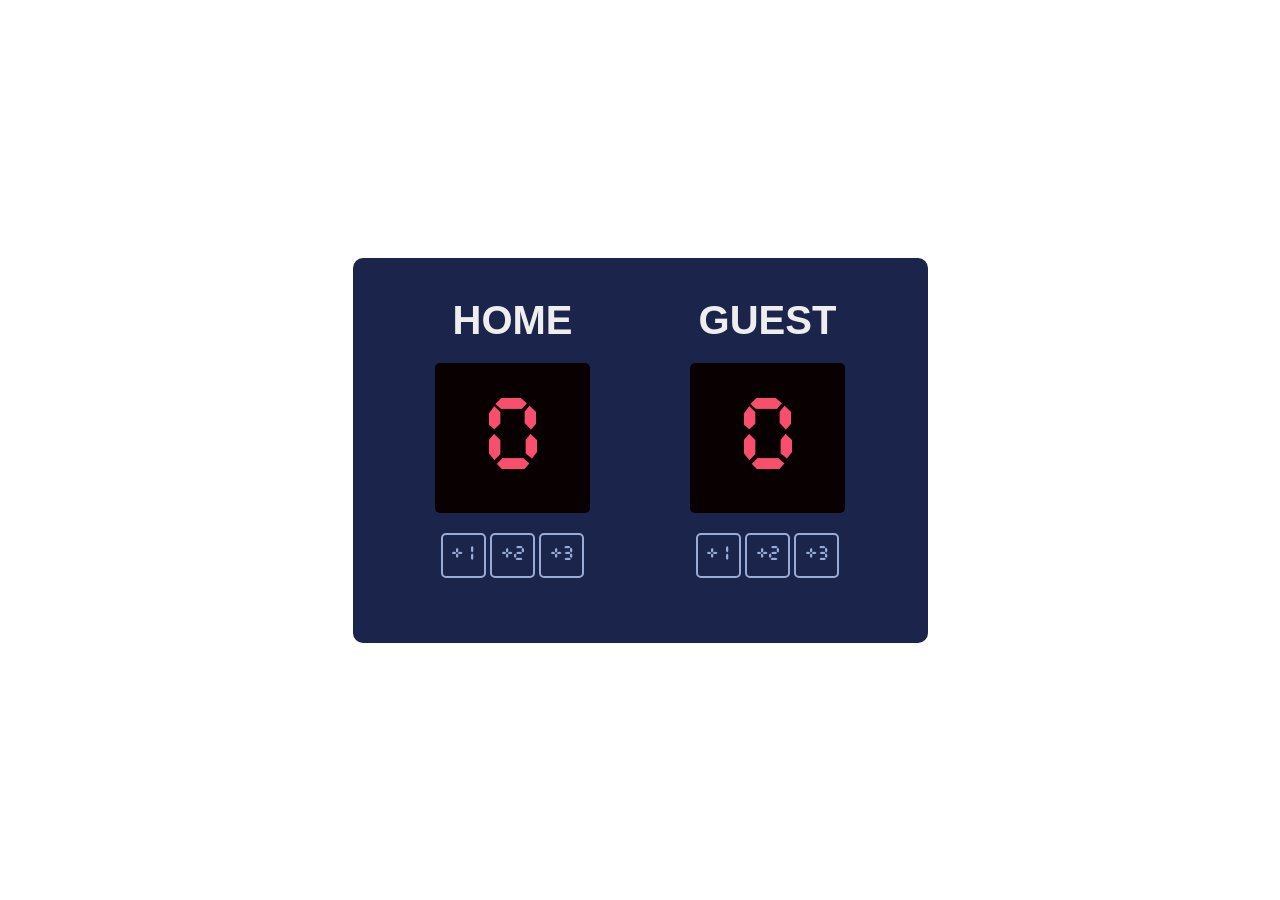
<file: index.html>
<html>
    <head>
        <link rel="stylesheet" href="index.css">
    </head>
    <body>
        <div class="container">
            <div>
                
                <h3>HOME</h3>
                <div id="homescore" class="livescore">0</div>
                <button onclick="updateHomeScore(1);">+1</button>
                <button onclick="updateHomeScore(2)">+2</button>
                <button onclick="updateHomeScore(3)">+3</button>
            </div>
            <div>
                <h3>GUEST</h3>
                <div id="guestscore" class="livescore">0</div>
                <button onclick="updateGuestScore(1)">+1</button>
                <button onclick="updateGuestScore(2)">+2</button>
                <button onclick="updateGuestScore(3)">+3</button>
            </div>
            <br>
        </div>
        <script src="index.js"></script>
    </body>
</html>
</file>
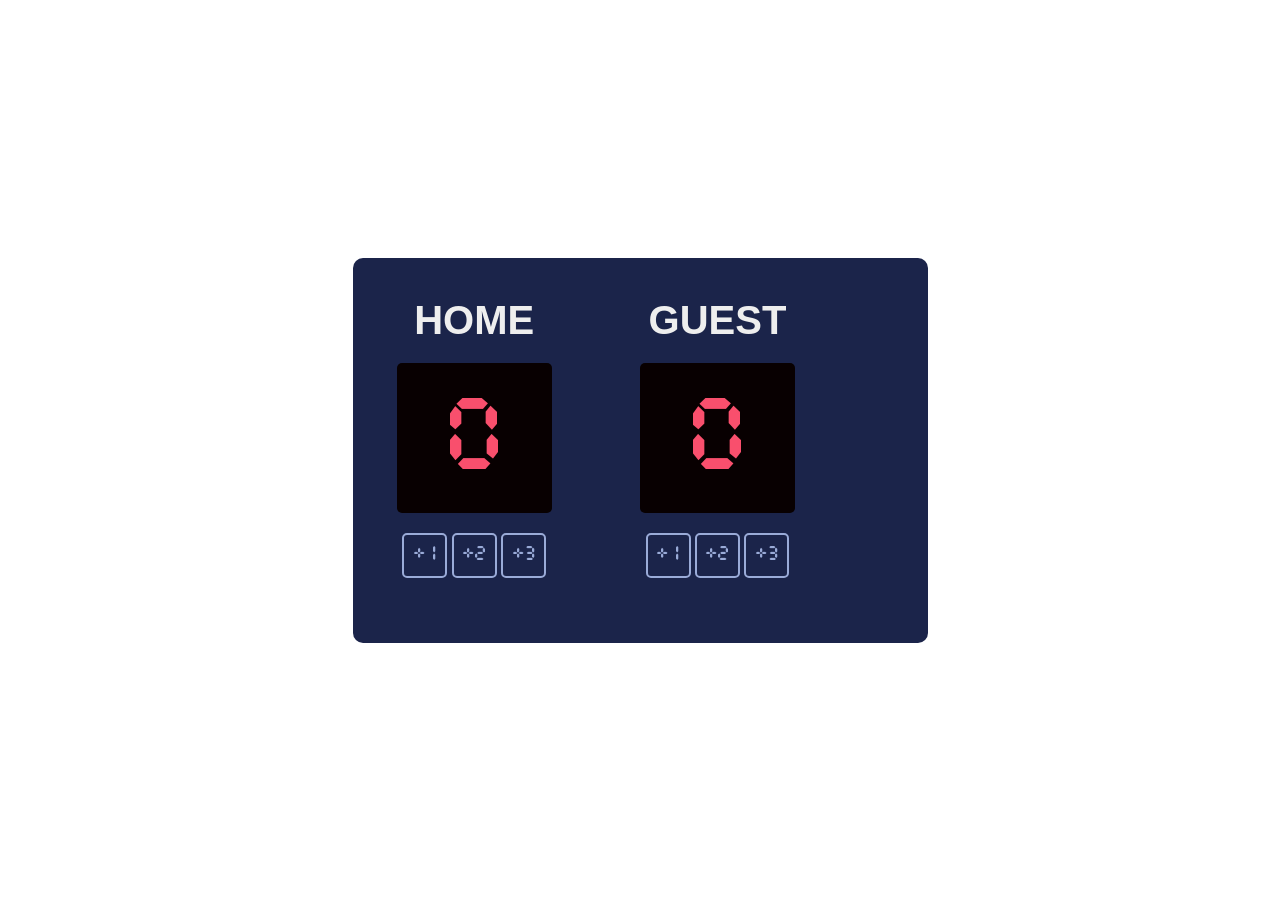
<file: basketball scoreboard/index.html>
<html>
    <head>
        <link rel="stylesheet" href="index.css">
    </head>
    <body>
        <div class="container">
            <div>
                <h3>HOME</h3>
                <div id="homescore" class="livescore">0</div>
                <button onclick="updateHomeScore(1);">+1</button>
                <button onclick="updateHomeScore(2)">+2</button>
                <button onclick="updateHomeScore(3)">+3</button>
            </div>
            <div>
                <h3>GUEST</h3>
                <div id="guestscore" class="livescore">0</div>
                <button onclick="updateGuestScore(1)">+1</button>
                <button onclick="updateGuestScore(2)">+2</button>
                <button onclick="updateGuestScore(3)">+3</button>
            </div>
            <br>
        </div>
        <script src="index.js"></script>
    </body>
</html>
</file>
<file: index.css>
body {
    margin: 0;
    font-family: 'Segoe UI', Tahoma, Geneva, Verdana, sans-serif;
    text-align: center;
    display: flex;
    justify-content: center;
    align-items: center;

}

.container {
    display: flex;
    justify-content: center;
    width: 575px;
    height: 385px;
    background-color: #1B244A;
    border-radius: 10px;
}

@font-face {
    font-family: cursedTimer ;
    src: url("CursedTimerUlil-Aznm.ttf");
}

h3{
    color: #EEEEEE;
    font-weight: bold;
    font-size: 40px;
    margin-bottom: 0;
    
}

.livescore{
   width: 155px; 
   height: 120px;
   background-color: #080001;
   border-radius: 5px;
   font-family: cursedTimer;
   color: #F94F6D;
   font-size: 90px;
   padding-top: 30px;
   margin: 20px 50px;
}

button{
    font-family: cursedTimer;
    color:#9AABD8;
    background-color: transparent;
    font-size: 18px;
    width: 45px;
    height: 45px;
    border: 2px solid #9AABD8;
    padding: 2px;
    border-radius: 5px;
    cursor: pointer;
}
</file>
<file: basketball scoreboard/index.css>
body {
    margin: 0;
    font-family: 'Segoe UI', Tahoma, Geneva, Verdana, sans-serif;
    text-align: center;
    display: flex;
    justify-content: center;
    align-items: center;

}

.container {
    display: flex;
    justify-content: space-around;
    width: 575px;
    height: 385px;
    background-color: #1B244A;
    border-radius: 10px;
}

@font-face {
    font-family: cursedTimer ;
    src: url("CursedTimerUlil-Aznm.ttf");
}

h3{
    color: #EEEEEE;
    font-weight: bold;
    font-size: 40px;
    margin-bottom: 0;
    
}

.livescore{
   width: 155px; 
   height: 120px;
   background-color: #080001;
   border-radius: 5px;
   font-family: cursedTimer;
   color: #F94F6D;
   font-size: 90px;
   padding-top: 30px;
   margin-top: 20px;
   margin-bottom: 20px;

}

button{
    font-family: cursedTimer;
    color:#9AABD8;
    background-color: transparent;
    font-size: 18px;
    width: 45px;
    height: 45px;
    border: 2px solid #9AABD8;
    padding: 2px;
    border-radius: 5px;
    cursor: pointer;
}
</file>
